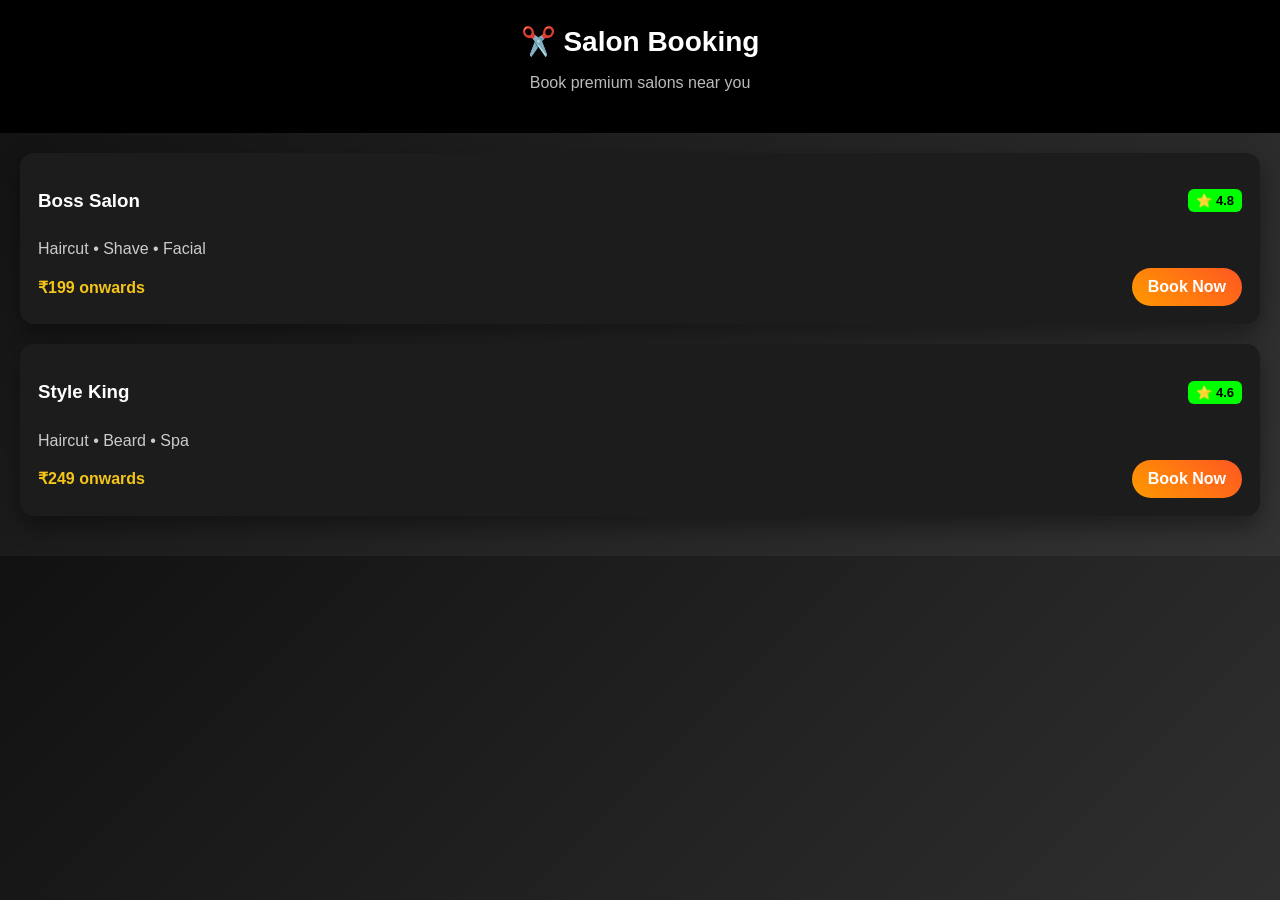
<file: index.html>
<!DOCTYPE html>
<html lang="en">
<head>
  <title>Salon Booking</title>
  <meta name="viewport" content="width=device-width, initial-scale=1.0">
  <link rel="stylesheet" href="style.css">
</head>
<body>

<header class="top">
  <h1>✂️ Salon Booking</h1>
  <p>Book premium salons near you</p>
</header>

<div class="container">

  <div class="card">
    <div class="card-top">
      <h3>Boss Salon</h3>
      <span class="rating">⭐ 4.8</span>
    </div>
    <p>Haircut • Shave • Facial</p>
    <div class="card-bottom">
      <span class="price">₹199 onwards</span>
      <a href="booking.html" class="btn">Book Now</a>
    </div>
  </div>

  <div class="card">
    <div class="card-top">
      <h3>Style King</h3>
      <span class="rating">⭐ 4.6</span>
    </div>
    <p>Haircut • Beard • Spa</p>
    <div class="card-bottom">
      <span class="price">₹249 onwards</span>
      <a href="booking.html" class="btn">Book Now</a>
    </div>
  </div>

</div>

</body>
</html>
</file>
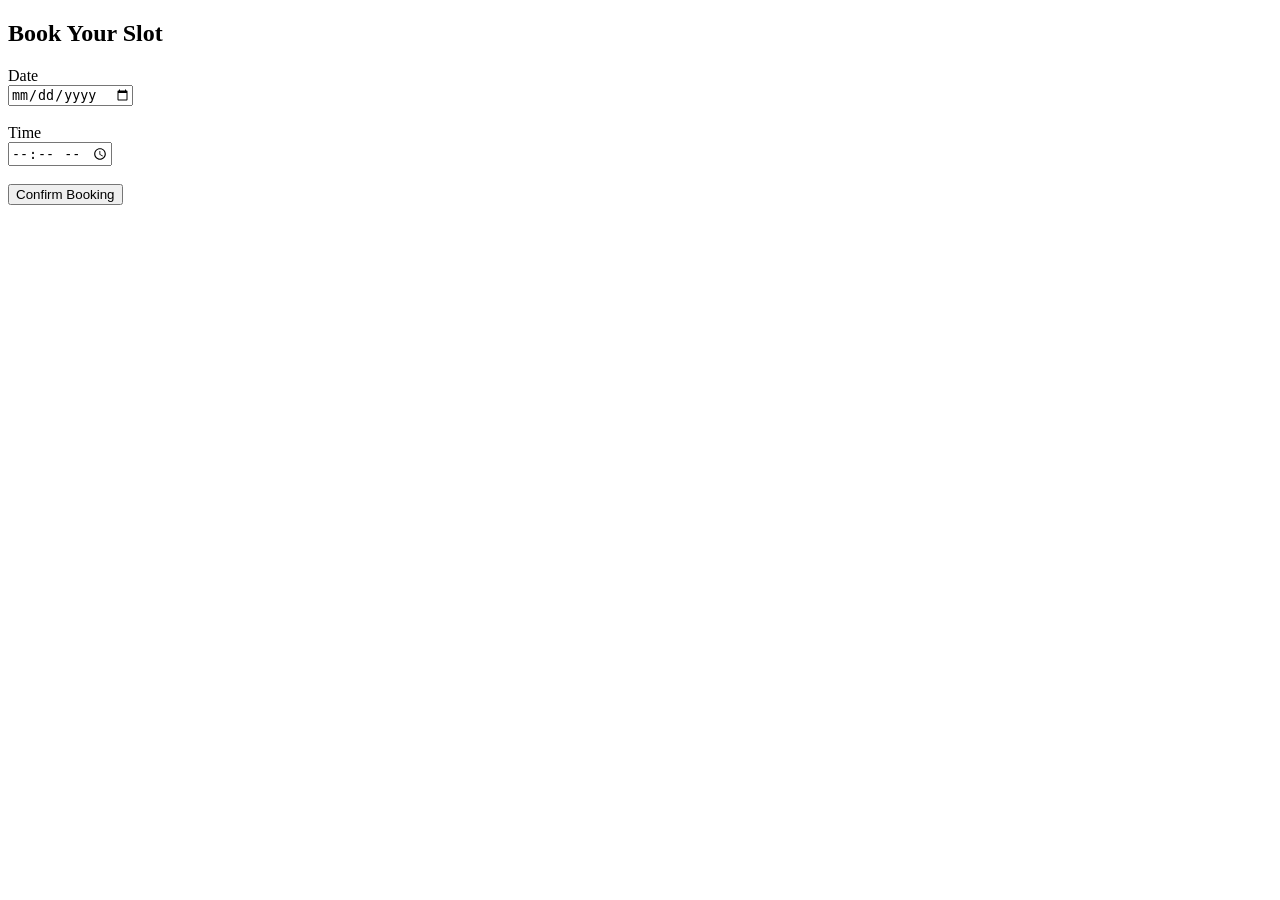
<file: booking.html>
<!DOCTYPE html>
<html>
<head>
  <title>Book Appointment</title>
  <meta name="viewport" content="width=device-width, initial-scale=1.0">
</head>
<body>

<h2>Book Your Slot</h2>

<form onsubmit="bookNow(event)">
  <label>Date</label><br>
  <input type="date" required><br><br>

  <label>Time</label><br>
  <input type="time" required><br><br>

  <button>Confirm Booking</button>
</form>

<script>
function bookNow(e){
  e.preventDefault();
  alert("Booking Confirmed!");
}
</script>

</body>
</html>
</file>
<file: style.css>
body {
  margin: 0;
  font-family: 'Segoe UI', sans-serif;
  background: linear-gradient(135deg, #111, #333);
  color: #fff;
}

.top {
  padding: 25px;
  text-align: center;
  background: #000;
}

.top h1 {
  margin: 0;
  font-size: 28px;
}

.top p {
  color: #bbb;
}

.container {
  padding: 20px;
}

.card {
  background: #1c1c1c;
  border-radius: 14px;
  padding: 18px;
  margin-bottom: 20px;
  box-shadow: 0 10px 25px rgba(0,0,0,0.4);
}

.card-top {
  display: flex;
  justify-content: space-between;
  align-items: center;
}

.rating {
  background: #0f0;
  color: #000;
  padding: 4px 8px;
  border-radius: 6px;
  font-size: 13px;
  font-weight: bold;
}

.card p {
  color: #ccc;
  margin: 10px 0;
}

.card-bottom {
  display: flex;
  justify-content: space-between;
  align-items: center;
}

.price {
  font-weight: bold;
  color: #f5c518;
}

.btn {
  background: linear-gradient(45deg, #ff9800, #ff5722);
  color: white;
  padding: 10px 16px;
  border-radius: 25px;
  text-decoration: none;
  font-weight: bold;
}
</file>
